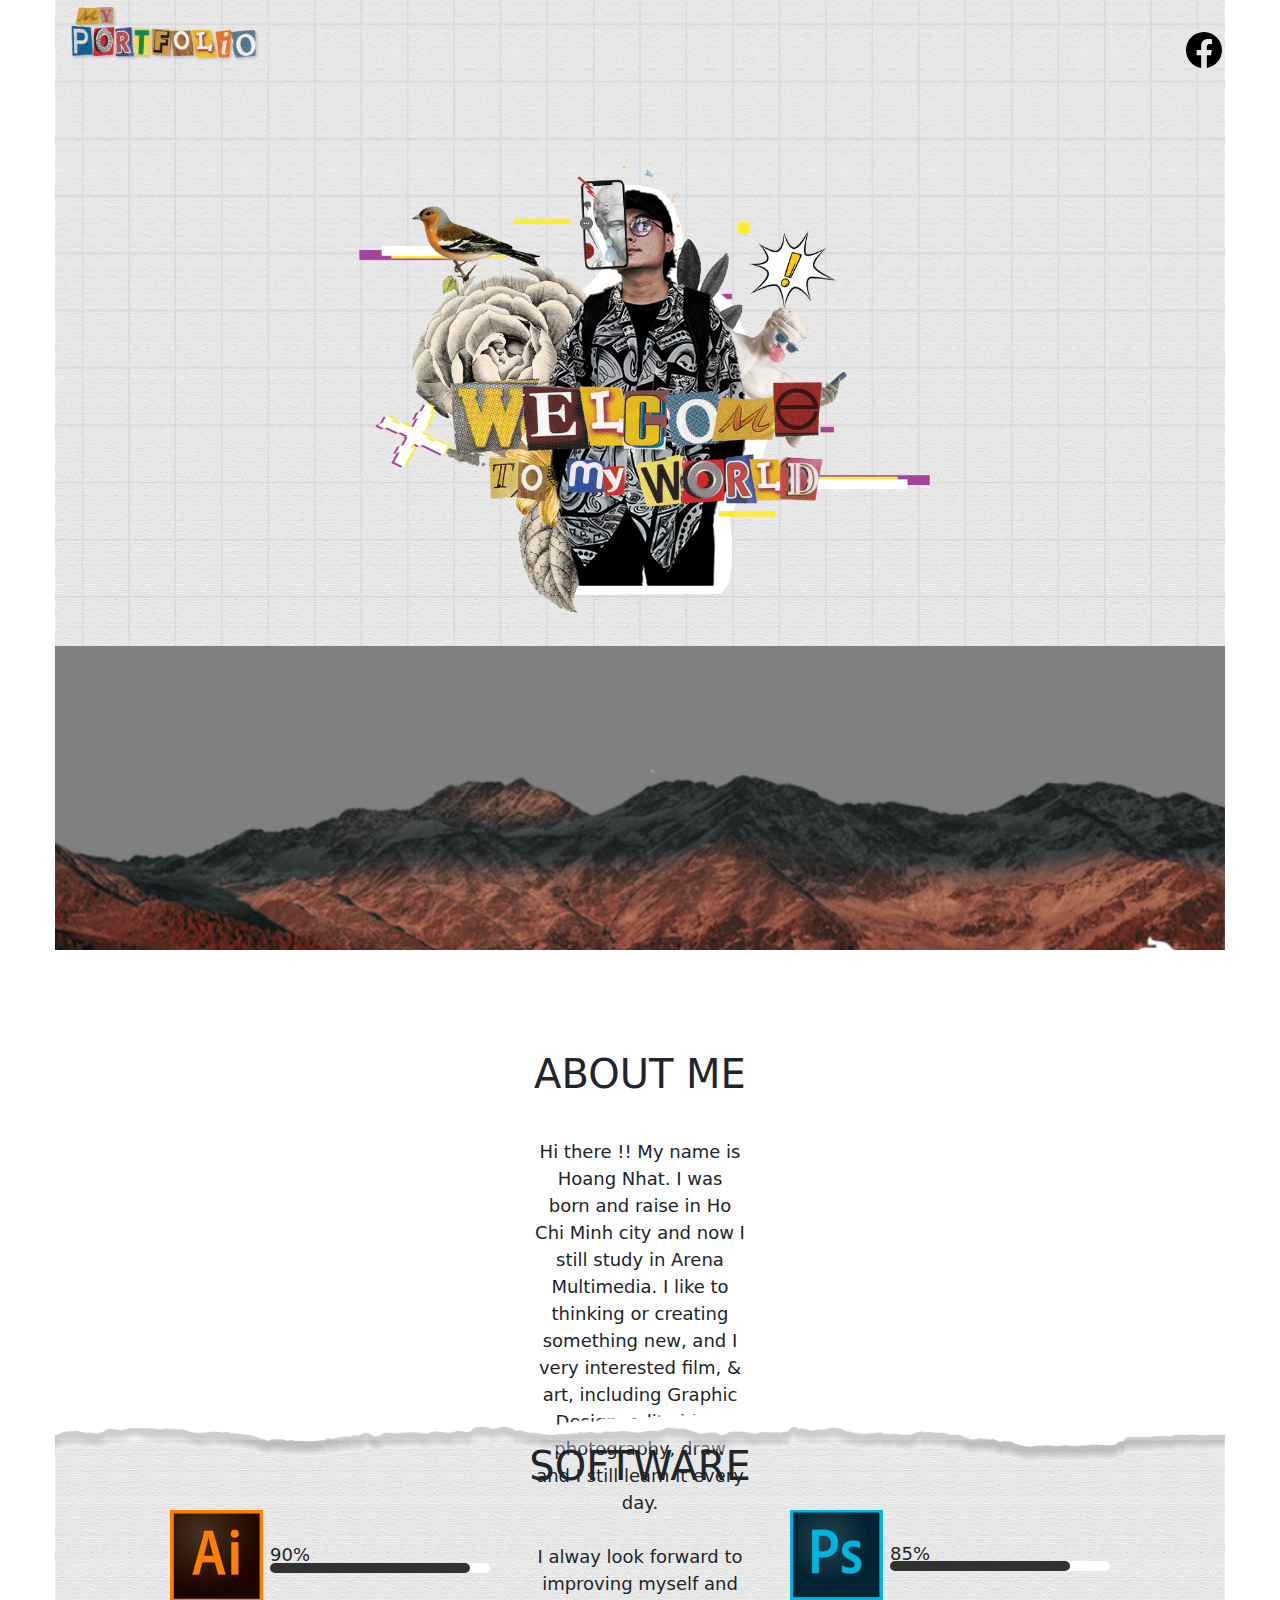
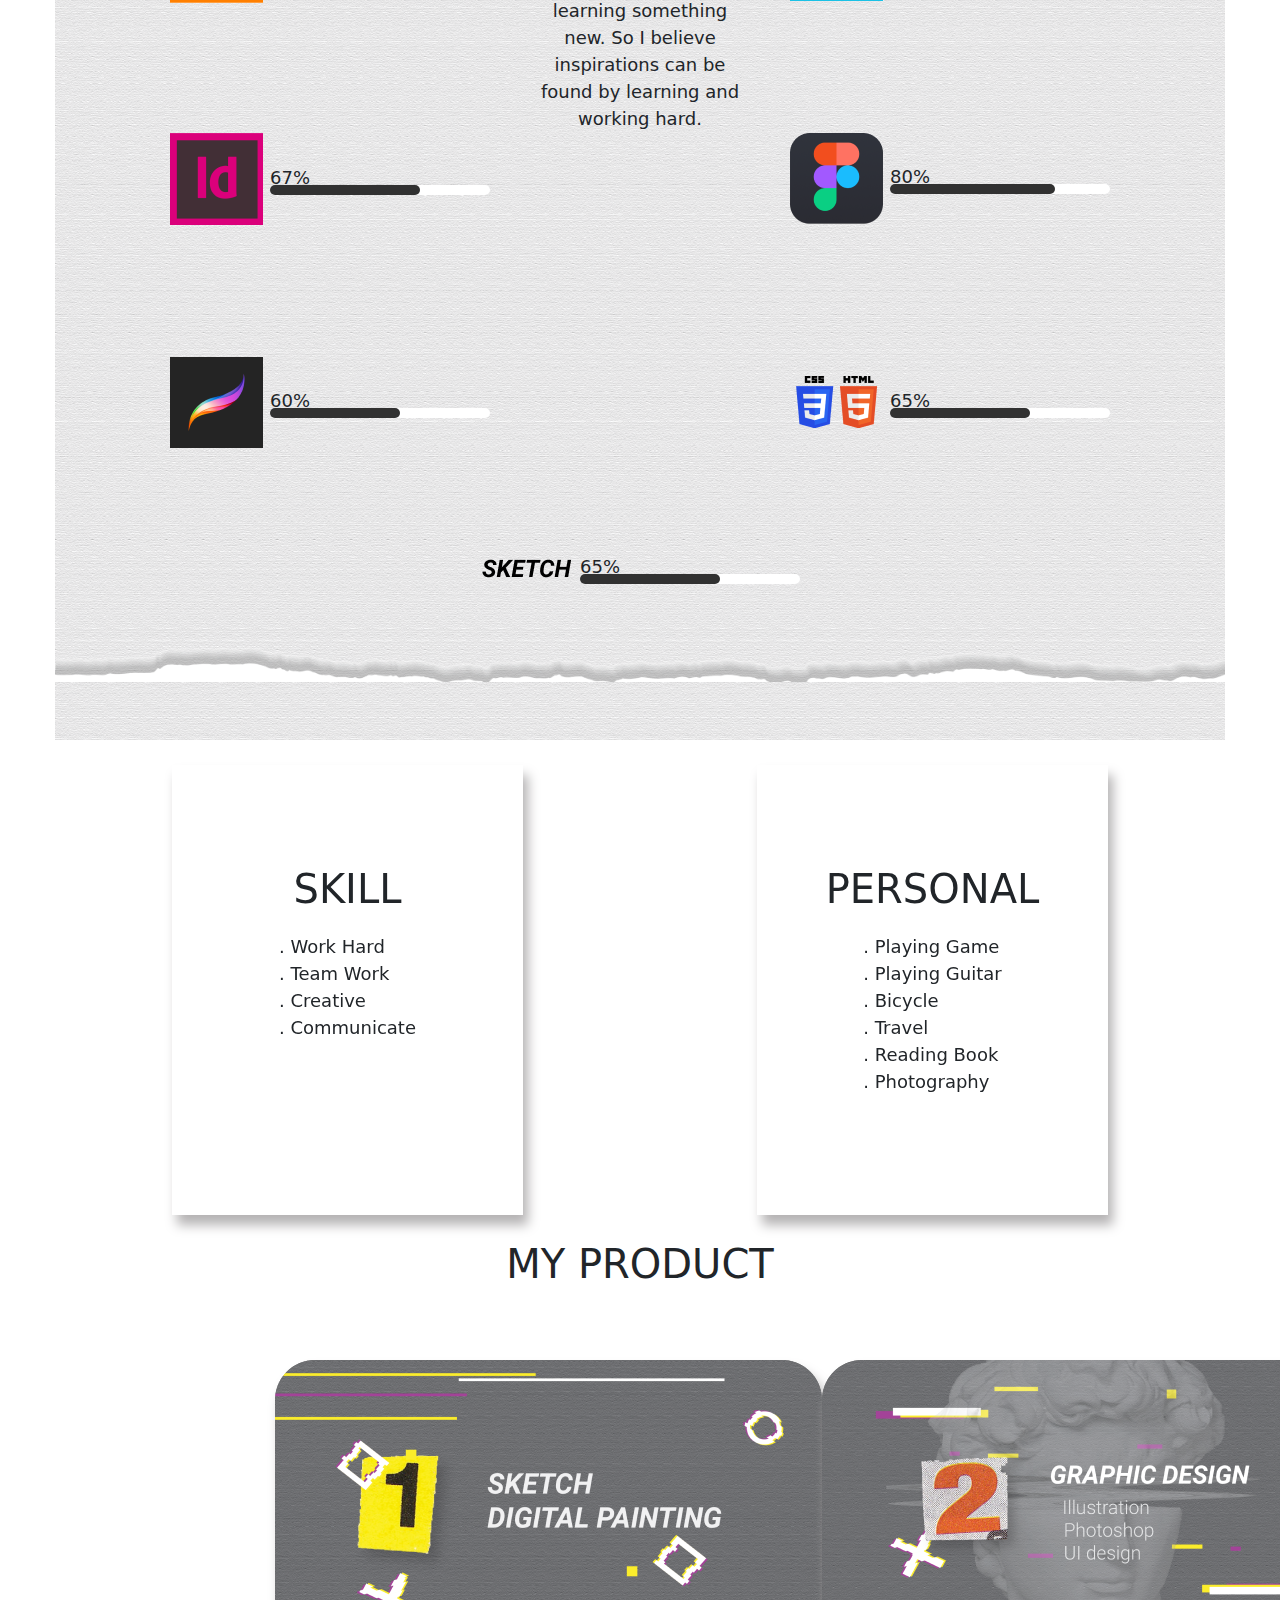
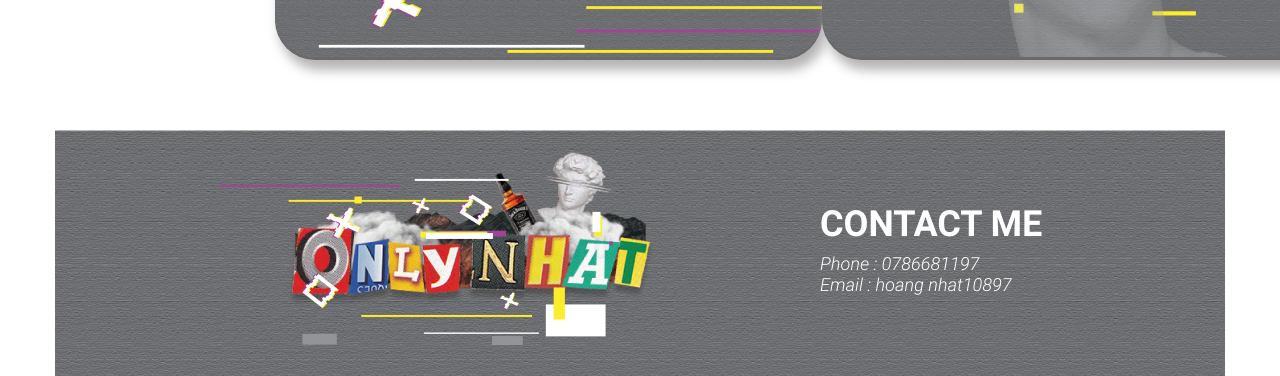
<file: index.html>
<!doctype html>
<html>
<head>
<meta charset="utf-8">
<title>MY PORTFOLIO</title>
	<link rel="stylesheet" href="CSS/Style.css">
	<link rel="stylesheet" href="CSS/bootstrap.css">
	<link rel="stylesheet" href="js/bootstrap.min.js">
</head>

<body>
	<div id="wrapper">
	<nav class="container">
		<div class=" header-main">
		<div class="row">
		<div class="col-10">
			<div class="logo">
			<a href="index.html"><img src="IMG/My Portfolio-01 1.png"></a>
			</div>
			</div>
			<div class="col-2">
			<div class="social-icon">
			<a href="https://www.facebook.com/profile.php?id=100023011540754">
			<svg xmlns="http://www.w3.org/2000/svg" width="36" height="36" fill="currentColor" class="bi bi-facebook" viewBox="0 0 16 16">
  <path d="M16 8.049c0-4.446-3.582-8.05-8-8.05C3.58 0-.002 3.603-.002 8.05c0 4.017 2.926 7.347 6.75 7.951v-5.625h-2.03V8.05H6.75V6.275c0-2.017 1.195-3.131 3.022-3.131.876 0 1.791.157 1.791.157v1.98h-1.009c-.993 0-1.303.621-1.303 1.258v1.51h2.218l-.354 2.326H9.25V16c3.824-.604 6.75-3.934 6.75-7.951z"/>
				</svg></a>
			<a href="https://www.instagram.com/only.nhat/">
				<svg xmlns="http://www.w3.org/2000/svg" width="36" height="36" fill="currentColor" class="bi bi-instagram" viewBox="0 0 16 16">
  <path d="M8 0C5.829 0 5.556.01 4.703.048 3.85.088 3.269.222 2.76.42a3.917 3.917 0 0 0-1.417.923A3.927 3.927 0 0 0 .42 2.76C.222 3.268.087 3.85.048 4.7.01 5.555 0 5.827 0 8.001c0 2.172.01 2.444.048 3.297.04.852.174 1.433.372 1.942.205.526.478.972.923 1.417.444.445.89.719 1.416.923.51.198 1.09.333 1.942.372C5.555 15.99 5.827 16 8 16s2.444-.01 3.298-.048c.851-.04 1.434-.174 1.943-.372a3.916 3.916 0 0 0 1.416-.923c.445-.445.718-.891.923-1.417.197-.509.332-1.09.372-1.942C15.99 10.445 16 10.173 16 8s-.01-2.445-.048-3.299c-.04-.851-.175-1.433-.372-1.941a3.926 3.926 0 0 0-.923-1.417A3.911 3.911 0 0 0 13.24.42c-.51-.198-1.092-.333-1.943-.372C10.443.01 10.172 0 7.998 0h.003zm-.717 1.442h.718c2.136 0 2.389.007 3.232.046.78.035 1.204.166 1.486.275.373.145.64.319.92.599.28.28.453.546.598.92.11.281.24.705.275 1.485.039.843.047 1.096.047 3.231s-.008 2.389-.047 3.232c-.035.78-.166 1.203-.275 1.485a2.47 2.47 0 0 1-.599.919c-.28.28-.546.453-.92.598-.28.11-.704.24-1.485.276-.843.038-1.096.047-3.232.047s-2.39-.009-3.233-.047c-.78-.036-1.203-.166-1.485-.276a2.478 2.478 0 0 1-.92-.598 2.48 2.48 0 0 1-.6-.92c-.109-.281-.24-.705-.275-1.485-.038-.843-.046-1.096-.046-3.233 0-2.136.008-2.388.046-3.231.036-.78.166-1.204.276-1.486.145-.373.319-.64.599-.92.28-.28.546-.453.92-.598.282-.11.705-.24 1.485-.276.738-.034 1.024-.044 2.515-.045v.002zm4.988 1.328a.96.96 0 1 0 0 1.92.96.96 0 0 0 0-1.92zm-4.27 1.122a4.109 4.109 0 1 0 0 8.217 4.109 4.109 0 0 0 0-8.217zm0 1.441a2.667 2.667 0 1 1 0 5.334 2.667 2.667 0 0 1 0-5.334z"/>
</svg></a>
				</div>
			</div>
		
		</div>
		</div>
		<div class="hidden">
			<div class="nui-1"><img src= "IMG/HTML/Núi 1.png"></div>
			<div class="nhat"><img src="IMG/HTML/Nhật 1.png"></div>
			<div class="sky"><img src="IMG/HTML/Sky 1.png"></div>
			<div class="bg-1"><img src="IMG/HTML/Group 22.png"></div>
		    <div class="typo"><img src= "IMG/HTML/Welcome 1.png"></div>
		</div>
		<div class="hidden-2">
		<div class="head-line">
			<h1>ABOUT ME</h1>
			</div>
		<div class="paragraph"><p>Hi there !! My name is Hoang Nhat. I was born and raise in Ho Chi Minh city and now I still study in Arena Multimedia. I like to thinking or creating something new, and I very interested film, & art, including Graphic Design, edit video, photography, draw and I still learn it every day. <br> <br>

I alway look forward to improving myself and learning something new. So I believe inspirations can be found by learning and working hard. </p></div>
<!--		<div class="bar"><img src="IMG/HTML/Vector 5.png"></div>-->
		</div>
		<div class="hidden-3">
		<div class="paper"><img src="IMG/HTML/Paper.png"></div>
		<div class="paper-2"><img src="IMG/HTML/Paper-2png.png"></div>
		<div class="head-line2">
			<h1>SOFTWARE</h1>
			</div>
		<div class="my-skill">
<!--			<div class="skill-wrapper">-->
			<div class="main-skill">
				<img src="IMG/HTML/Adobe AI.png">
				<span class="skill-tittle">90%</span>
				<div class="bar-skill">
				<div class="percent-ai"></div>
				</div>
			</div>
			<div class="main-skill">
			<img src="IMG/HTML/Indesign.png">
				<span class="skill-tittle">67%</span>
				<div class="bar-skill">
				<div class="percent-id"></div>
				</div>
			</div>
			<div class="main-skill">
			<img src="IMG/HTML/Procreate.png">
				<span class="skill-tittle">60%</span>
				<div class="bar-skill">
				<div class="percent-procreate"></div>
				</div>
			</div>
			<div class="main-skill">
			<img src="IMG/HTML/Photoshop.png">
				<span class="skill-tittle">85%</span>
				<div class="bar-skill">
				<div class="percent-pts"></div>
				</div>
			</div>
			<div class="main-skill">
			<img src="IMG/HTML/Figma.png">
				<span class="skill-tittle">80%</span>
				<div class="bar-skill">
				<div class="percent-figma"></div>
				</div>
			</div>
			<div class="main-skill">
			<img src="IMG/HTML/HTML.png">
				<span class="skill-tittle">65%</span>
				<div class="bar-skill">
				<div class="percent-html"></div>
				</div>
			</div>
		
<!--			</div>-->
			</div>
		<div class="my-skill2">
			<div class="main-skill2">
			<img src="IMG/HTML/Sketch.png">
				<span class="skill-tittle">65%</span>
				<div class="bar-skill">
				<div class="percent-sketch"></div>
				</div>
			</div>
			</div>
		</div>
		<div class="hidden-4">
		<div class="box">
			<div class="head-line3"><h1>SKILL</h1></div>
			<div class="content">
			<p>. Work Hard
<br>
. Team Work
<br>
. Creative
<br>
. Communicate
</p>
			</div>
			</div>
		<div class="box">
			<div class="head-line3"><h1>PERSONAL</h1></div>
			<div class="content">
			<p>. Playing Game
				<br>
. Playing Guitar
<br>
. Bicycle
<br>
. Travel
<br>
. Reading Book
<br>
. Photography

</p>
			</div>
			</div>
		</div>
		<div class="hidden-5">
			<div class="head-line4"><h1>MY PRODUCT</h1></div>
		</div>
		<div class="hidden-6">
		<a href="1.Sketch.html" class="box-2"><img src="IMG/HTML/Frame 4.png"></a>
		<a href="2.Graphic.html" class="box-2"><img src="IMG/HTML/Frame 6.png"></a>
		</div>
		<div class="footer">
			<div class="only-nhat"><img src="IMG/HTML/Group 37.png">
				</div>
			</div>
			
		</div>
	</nav>		
		</div>
	
</body>
</html>
</file>
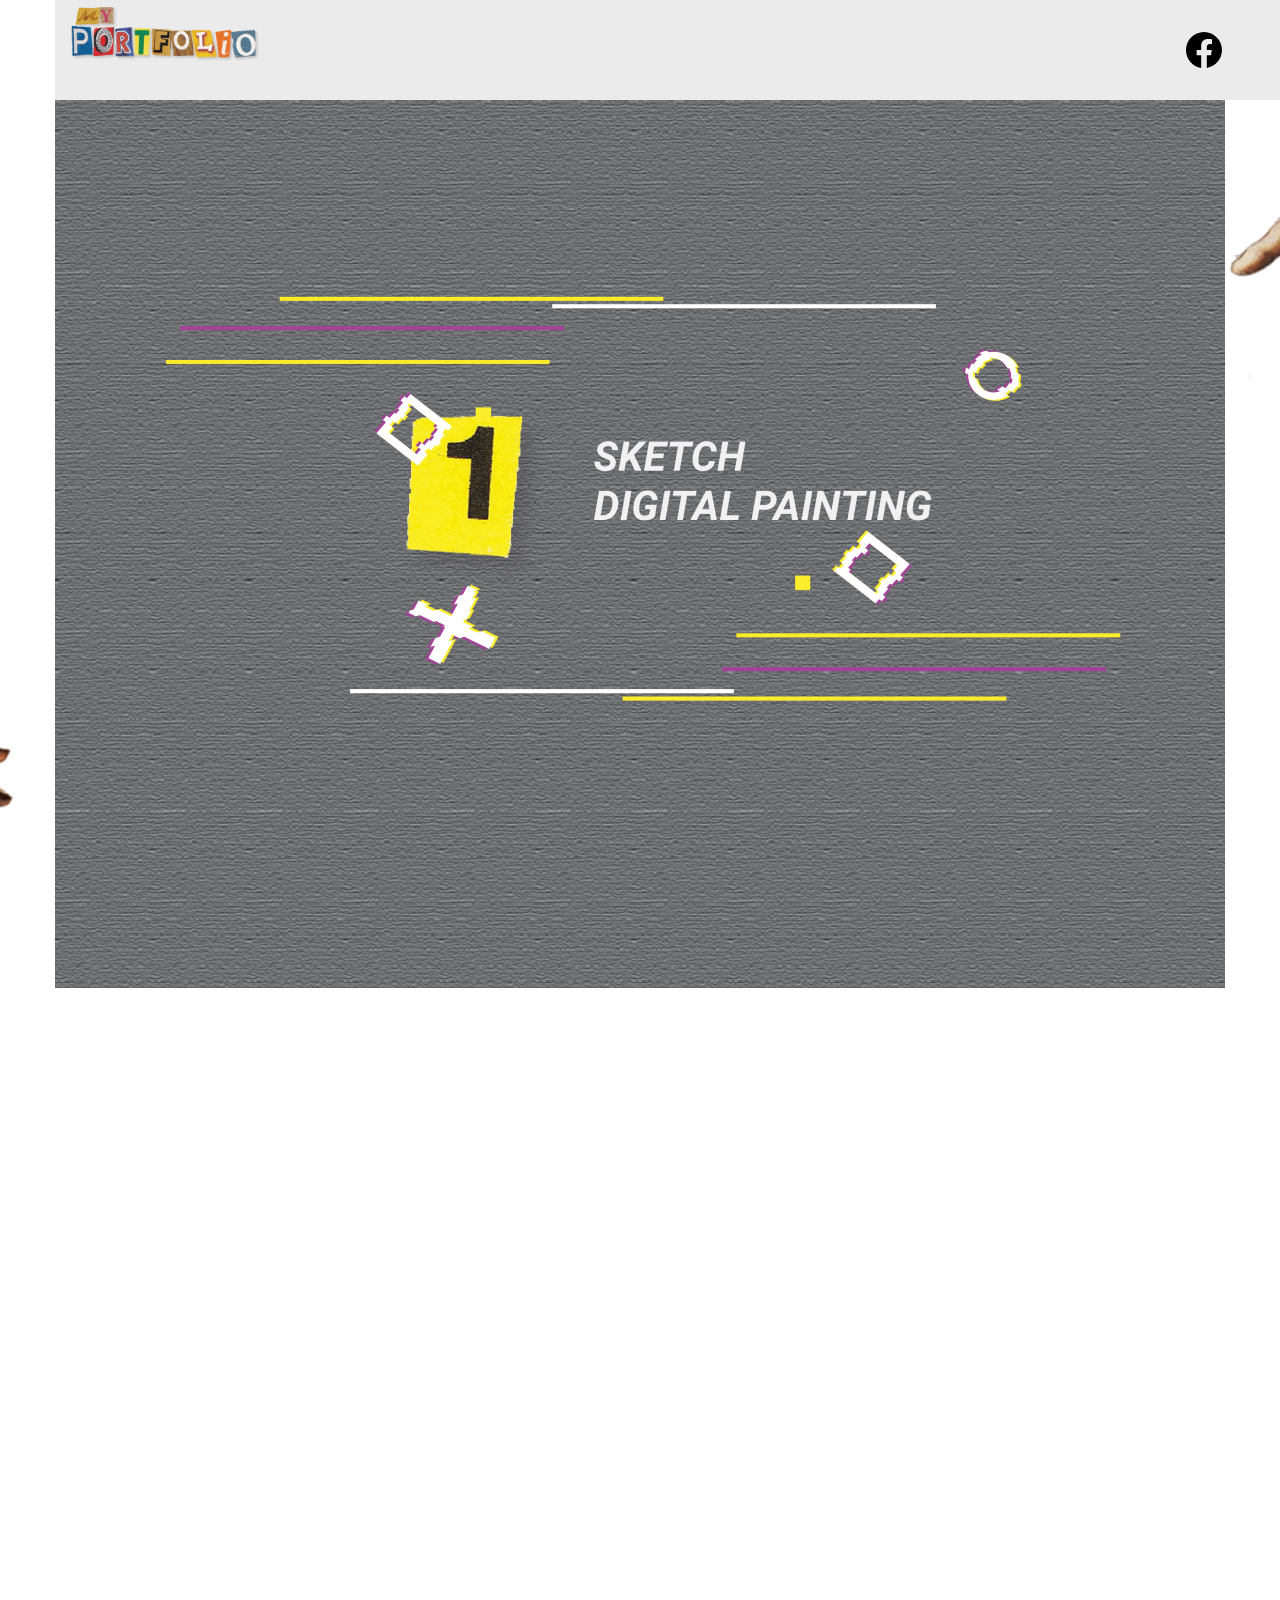
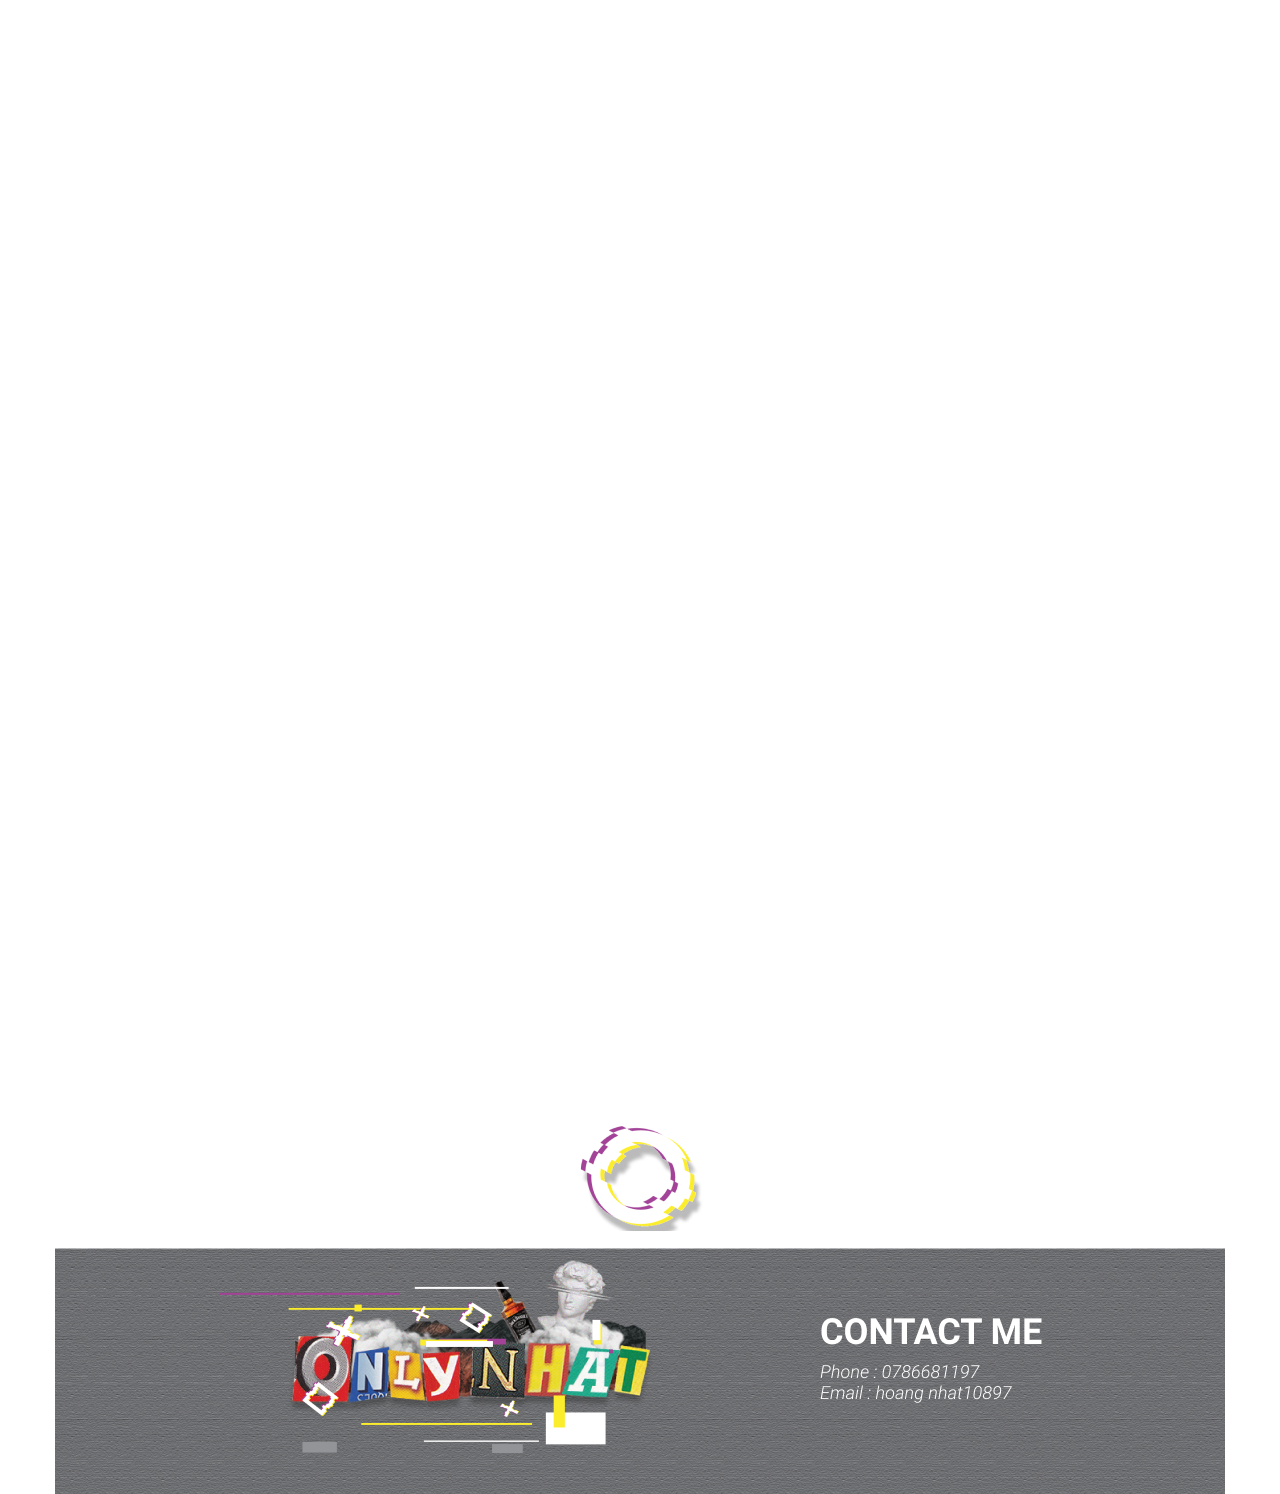
<file: 1.Sketch.html>
<!doctype html>
<html>
<head>
<meta charset="utf-8">
<title>Untitled Document</title>
	<link rel="stylesheet" href="CSS/Style-2.css">
	<link rel="stylesheet" href="CSS/bootstrap.css">
	<link rel="stylesheet" href="js/bootstrap.min.js">
	<link href="https://unpkg.com/aos@2.3.1/dist/aos.css" rel="stylesheet">
</head>

<body>
	<div id="wrapper">
	<div class="container">
		<div class=" header-main">
		<div class="row">
		<div class="col-10">
			<div class="logo">
			<a href="index.html"><img src="IMG/My Portfolio-01 1.png"></a>
			</div>
			</div>
			<div class="col-2">
			<div class="social-icon">
			<a href="https://www.facebook.com/profile.php?id=100023011540754">
			<svg xmlns="http://www.w3.org/2000/svg" width="36" height="36" fill="currentColor" class="bi bi-facebook" viewBox="0 0 16 16">
  <path d="M16 8.049c0-4.446-3.582-8.05-8-8.05C3.58 0-.002 3.603-.002 8.05c0 4.017 2.926 7.347 6.75 7.951v-5.625h-2.03V8.05H6.75V6.275c0-2.017 1.195-3.131 3.022-3.131.876 0 1.791.157 1.791.157v1.98h-1.009c-.993 0-1.303.621-1.303 1.258v1.51h2.218l-.354 2.326H9.25V16c3.824-.604 6.75-3.934 6.75-7.951z"/>
				</svg></a>
			<a href="https://www.instagram.com/only.nhat/">
				<svg xmlns="http://www.w3.org/2000/svg" width="36" height="36" fill="currentColor" class="bi bi-instagram" viewBox="0 0 16 16">
  <path d="M8 0C5.829 0 5.556.01 4.703.048 3.85.088 3.269.222 2.76.42a3.917 3.917 0 0 0-1.417.923A3.927 3.927 0 0 0 .42 2.76C.222 3.268.087 3.85.048 4.7.01 5.555 0 5.827 0 8.001c0 2.172.01 2.444.048 3.297.04.852.174 1.433.372 1.942.205.526.478.972.923 1.417.444.445.89.719 1.416.923.51.198 1.09.333 1.942.372C5.555 15.99 5.827 16 8 16s2.444-.01 3.298-.048c.851-.04 1.434-.174 1.943-.372a3.916 3.916 0 0 0 1.416-.923c.445-.445.718-.891.923-1.417.197-.509.332-1.09.372-1.942C15.99 10.445 16 10.173 16 8s-.01-2.445-.048-3.299c-.04-.851-.175-1.433-.372-1.941a3.926 3.926 0 0 0-.923-1.417A3.911 3.911 0 0 0 13.24.42c-.51-.198-1.092-.333-1.943-.372C10.443.01 10.172 0 7.998 0h.003zm-.717 1.442h.718c2.136 0 2.389.007 3.232.046.78.035 1.204.166 1.486.275.373.145.64.319.92.599.28.28.453.546.598.92.11.281.24.705.275 1.485.039.843.047 1.096.047 3.231s-.008 2.389-.047 3.232c-.035.78-.166 1.203-.275 1.485a2.47 2.47 0 0 1-.599.919c-.28.28-.546.453-.92.598-.28.11-.704.24-1.485.276-.843.038-1.096.047-3.232.047s-2.39-.009-3.233-.047c-.78-.036-1.203-.166-1.485-.276a2.478 2.478 0 0 1-.92-.598 2.48 2.48 0 0 1-.6-.92c-.109-.281-.24-.705-.275-1.485-.038-.843-.046-1.096-.046-3.233 0-2.136.008-2.388.046-3.231.036-.78.166-1.204.276-1.486.145-.373.319-.64.599-.92.28-.28.546-.453.92-.598.282-.11.705-.24 1.485-.276.738-.034 1.024-.044 2.515-.045v.002zm4.988 1.328a.96.96 0 1 0 0 1.92.96.96 0 0 0 0-1.92zm-4.27 1.122a4.109 4.109 0 1 0 0 8.217 4.109 4.109 0 0 0 0-8.217zm0 1.441a2.667 2.667 0 1 1 0 5.334 2.667 2.667 0 0 1 0-5.334z"/>
</svg></a>
				</div>
			</div>
		
		</div>
		</div>
		<div class="hidden">
		<div class="Sketch"><img src="IMG/HTML/1 2.png"></div>
		<div class="tay-duoi"><img src="IMG/HTML/Tay dưới.png"></div>
		<div class="tay-tren"><img src="IMG/HTML/Tay trên.png"></div>
		</div>
		<div class="hidden-2">
		<div class="head-line" data-aos="fade-right"><h1>SKETCH</h1></div>
		<div class="hinh" data-aos="fade-right"><img src="IMG/HTML/Vẽ.png"></div>
		</div>
		<div class="hidden-3">
		<div class="head-line-3" data-aos="fade-right"><h1>DIGITAL PAINT</h1></div>
		<div class="hinh-2" data-aos="fade-right"><img src="IMG/HTML/Digital Painting-01 1.png"></div>
		</div>
		<div class="hidden-4">
		<a href="2.Graphic.html"><div class="truoc"><img src="IMG/HTML/UI/Game bg-01 1.png"></div></a>
		</div>
		<div class="footer">
			<div class="only-nhat"><img src="IMG/HTML/Group 37.png">
				</div>
			</div>
		
		</div>
	</div>
	<script src="https://unpkg.com/aos@2.3.1/dist/aos.js"></script>
	<script>
  AOS.init();
</script>
</body>
</html>
</file>
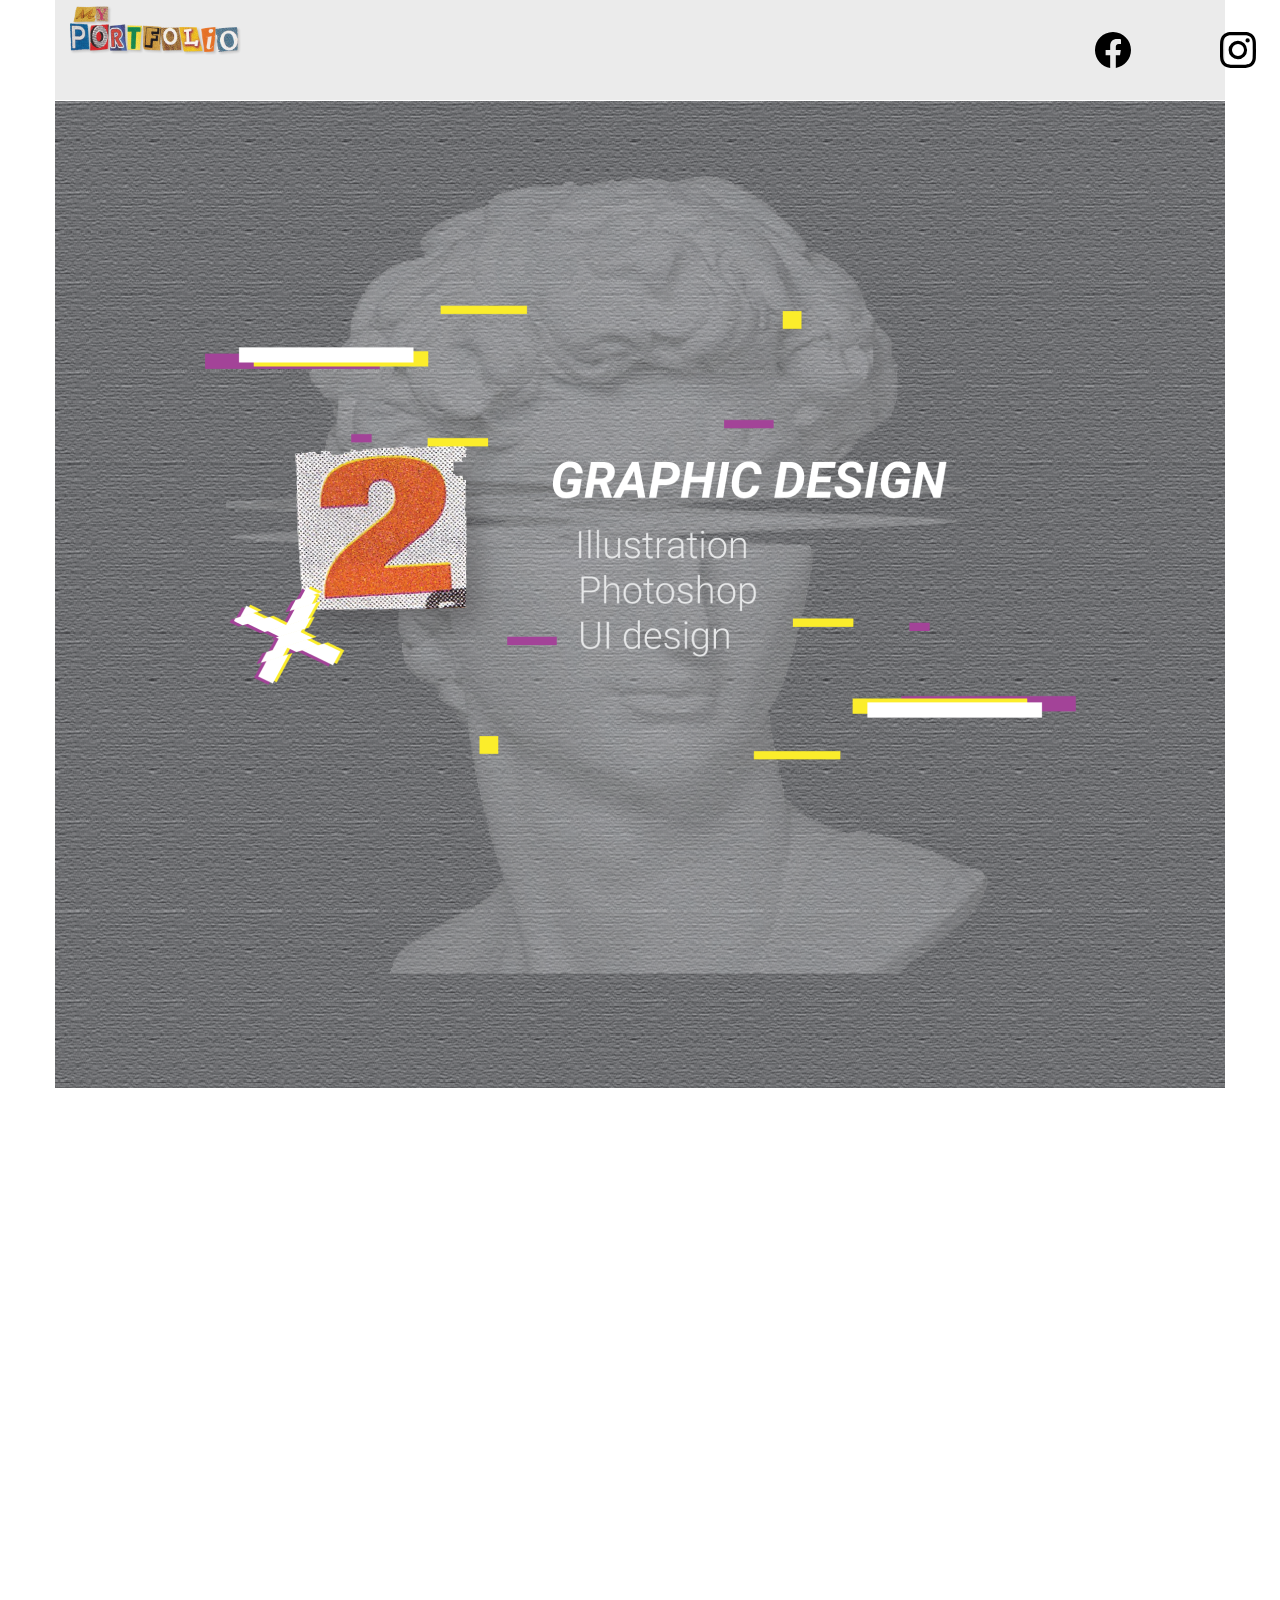
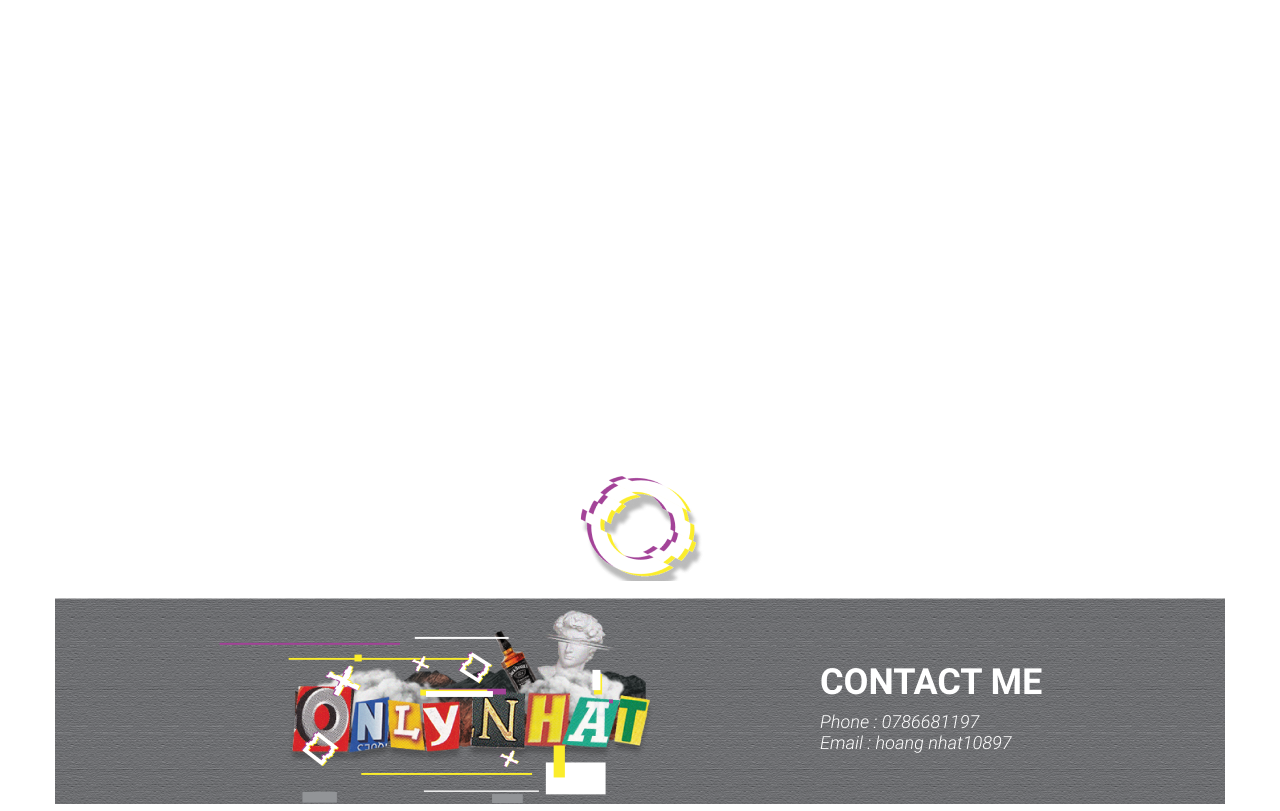
<file: 2.Graphic.html>
<!doctype html>
<html>
<head>
<meta charset="utf-8">
<title>Untitled Document</title>
	<link rel="stylesheet" href="CSS/Style-3.css">
	<link rel="stylesheet" href="CSS/bootstrap.css">
	<link rel="stylesheet" href="js/bootstrap.min.js">
	<link href="https://unpkg.com/aos@2.3.1/dist/aos.css" rel="stylesheet">
</head>

<body>
	<div id="wrapper">
	<div class="container">
		<div class=" header-main">
		<div class="row">
		<div class="col-10">
			<div class="logo">
			<a href="index.html"><img src="IMG/My Portfolio-01 1.png"></a>
			</div>
			</div>
			<div class="col-2">
			<div class="social-icon">
			<a href="https://www.facebook.com/profile.php?id=100023011540754">
			<svg xmlns="http://www.w3.org/2000/svg" width="36" height="36" fill="currentColor" class="bi bi-facebook" viewBox="0 0 16 16">
  <path d="M16 8.049c0-4.446-3.582-8.05-8-8.05C3.58 0-.002 3.603-.002 8.05c0 4.017 2.926 7.347 6.75 7.951v-5.625h-2.03V8.05H6.75V6.275c0-2.017 1.195-3.131 3.022-3.131.876 0 1.791.157 1.791.157v1.98h-1.009c-.993 0-1.303.621-1.303 1.258v1.51h2.218l-.354 2.326H9.25V16c3.824-.604 6.75-3.934 6.75-7.951z"/>
				</svg></a>
			<a href="https://www.instagram.com/only.nhat/">
				<svg xmlns="http://www.w3.org/2000/svg" width="36" height="36" fill="currentColor" class="bi bi-instagram" viewBox="0 0 16 16">
  <path d="M8 0C5.829 0 5.556.01 4.703.048 3.85.088 3.269.222 2.76.42a3.917 3.917 0 0 0-1.417.923A3.927 3.927 0 0 0 .42 2.76C.222 3.268.087 3.85.048 4.7.01 5.555 0 5.827 0 8.001c0 2.172.01 2.444.048 3.297.04.852.174 1.433.372 1.942.205.526.478.972.923 1.417.444.445.89.719 1.416.923.51.198 1.09.333 1.942.372C5.555 15.99 5.827 16 8 16s2.444-.01 3.298-.048c.851-.04 1.434-.174 1.943-.372a3.916 3.916 0 0 0 1.416-.923c.445-.445.718-.891.923-1.417.197-.509.332-1.09.372-1.942C15.99 10.445 16 10.173 16 8s-.01-2.445-.048-3.299c-.04-.851-.175-1.433-.372-1.941a3.926 3.926 0 0 0-.923-1.417A3.911 3.911 0 0 0 13.24.42c-.51-.198-1.092-.333-1.943-.372C10.443.01 10.172 0 7.998 0h.003zm-.717 1.442h.718c2.136 0 2.389.007 3.232.046.78.035 1.204.166 1.486.275.373.145.64.319.92.599.28.28.453.546.598.92.11.281.24.705.275 1.485.039.843.047 1.096.047 3.231s-.008 2.389-.047 3.232c-.035.78-.166 1.203-.275 1.485a2.47 2.47 0 0 1-.599.919c-.28.28-.546.453-.92.598-.28.11-.704.24-1.485.276-.843.038-1.096.047-3.232.047s-2.39-.009-3.233-.047c-.78-.036-1.203-.166-1.485-.276a2.478 2.478 0 0 1-.92-.598 2.48 2.48 0 0 1-.6-.92c-.109-.281-.24-.705-.275-1.485-.038-.843-.046-1.096-.046-3.233 0-2.136.008-2.388.046-3.231.036-.78.166-1.204.276-1.486.145-.373.319-.64.599-.92.28-.28.546-.453.92-.598.282-.11.705-.24 1.485-.276.738-.034 1.024-.044 2.515-.045v.002zm4.988 1.328a.96.96 0 1 0 0 1.92.96.96 0 0 0 0-1.92zm-4.27 1.122a4.109 4.109 0 1 0 0 8.217 4.109 4.109 0 0 0 0-8.217zm0 1.441a2.667 2.667 0 1 1 0 5.334 2.667 2.667 0 0 1 0-5.334z"/>
</svg></a>
				</div>
			</div>
		
		</div>
		</div>
		<div class="hidden">
		<div class="graphic"><img src="IMG/HTML/Untitled-1 1.png"></div>
		</div>
		<div class="hidden-2">
			<div class="headline" data-aos="fade-up"
     data-aos-anchor-placement="top-center"><h1>ILLUSTRATION</h1></div>
		<div class="i-1" data-aos="fade-up"><img src="IMG/2.Graphic/GD 1-01 1.png"></div>
			</div>
		<div class="hidden-3">
		<div class="i-2" data-aos="fade-up"><img src="IMG/2.Graphic/GD 2-01 1.png"></div>
			</div>
		<div class="hidden-4">
		<div class="i-3" data-aos="fade-up"><img src="IMG/2.Graphic/GD 3-01 1.png"></div>
			</div>
		<div class="hidden-5">
		<div class="i-4" data-aos="fade-right"><img src="IMG/2.Graphic/GD 4-01 1.png"></div>
			<div class="vector"><img src="IMG/2.Graphic/Vector 3 (Stroke).png"></div>
			</div>
		<div class="hidden-6">
			<div class="headline-2" data-aos="fade-up"><h1>PHOTOSHOP</h1></div>
		<div class="P-1" data-aos="fade-down"><img src="IMG/2.Graphic/GD 5-01 1.png"></div>
			</div>
		<div class="hidden-7">
<!--			<div class="headline-2"><h1>PHOTOSHOP</h1></div>-->
		<div class="P-2" data-aos="fade-right"><img src="IMG/2.Graphic/GD 6-01 1.png"></div>
			</div>
		<div class="hidden-8">
<!--			<div class="headline-2"><h1>PHOTOSHOP</h1></div>-->
		<div class="P-3" data-aos="flip-up"><img src="IMG/2.Graphic/PORFOLIO-13 1.png"></div>
			</div>
		<div class="hidden-9">
		  <div class="headline-3" data-aos="flip-up"><h1>UI DESIGN</h1></div>
		  <div class="bg" data-aos="flip-up"></div>
			<div class="mixology" data-aos="flip-up"><img src="IMG/HTML/UI/Mixology-01.png"></div>
		  <div class="paper" data-aos="flip-up"><img src="IMG/HTML/Paper.png"></div>
		<div class="paper-2" data-aos="flip-up"><img src="IMG/Paper 2.png"></div>
<!--			<div class="headline-2"><h1>PHOTOSHOP</h1></div>-->
<!--		<div class="ui-1"><img src="IMG/2.Graphic/PORFOLIO-14 1.png"></div>-->
	  </div>
		<div class="hidden-10">
		 <div class="ui-1" data-aos="fade-up"
     data-aos-anchor-placement="top-center"><img src="IMG/HTML/UI/Untitled-1-01.png"></div>
		</div>
		<div class="hidden-11">
		 <div class="ui-2" data-aos="fade-up"
     data-aos-anchor-placement="top-center"><img src="IMG/HTML/UI/2-01.png"></div>
		</div>
		<div class="hidden-12">
		 <div class="ui-3" data-aos="fade-up"
     data-aos-anchor-placement="top-center"><img src="IMG/HTML/UI/3-01.png"></div>
		</div>
		<div class="hidden-13">
		 <div class="ui-4" data-aos="fade-up"
     data-aos-anchor-placement="top-center"><img src="IMG/HTML/UI/PORFOLIO-18 1.png"></div>
		</div>
		<div class="hidden-14">
		 <div class="ui-5" data-aos="fade-up"
     data-aos-anchor-placement="top-center"><img src="IMG/HTML/UI/PORFOLIO-20 1.png"></div>
		</div>
		<div class="hidden-15">
		 <div class="ui-6" data-aos="fade-up"
     data-aos-anchor-placement="top-center"><img src="IMG/HTML/UI/PORFOLIO-19 1.png"></div>
		</div>
		<div class="hidden-16">
		<a href="1.Sketch.html"><div class="truoc"><img src="IMG/HTML/UI/Game bg-01 1.png"></div></a>
		</div>
		<div class="footer">
			<div class="only-nhat"><img src="IMG/HTML/Group 37.png">
				</div>
			</div>
		
		</div>
	</div>
	<script src="https://unpkg.com/aos@2.3.1/dist/aos.js"></script>
	<script>
  AOS.init();
</script>
</body>
</html>
</file>
<file: CSS/Style.css>
@charset "utf-8";
/* CSS Document */
{
	margin: 0;
	padding: 0;
}
#wrapper{
	width: 100%;
	height: 100%;
/*	background: url(../IMG/HTML/Dark.png);*/
}.container{
	width: 1440px;
/*
	height: 3219px;
	background: #E1393C;
*/
}
.header-main{
	width: 100%;
	height: 100px;
/*	background: #E41D21;*/
	position: absolute;
	z-index: 10;
	background: rbga(0,0,0,0.44);color: rbg(255,255,255,1.00);
}
.logo{
	width: 20%;
	height: 100px;
/*	background: #F46265;*/
}
.logo a img{
	width: 100%;
}
.social-icon{
	width: 250px;
	height: 100px;
/*	background: #6375CB;*/
	display: flex;
	justify-content: space-around;
	align-items: center;
	}
.hidden{
	width: 100%;
	height: 900px;
	background: grey;
}
.nui-1{
	margin: 0 auto;
	position: relative;
	top: 85%;
	z-index: 3;
}
.nui-1 img{
	width: 100%;
	height: 185px;
}
.nhat{
	display: flex;
	justify-content: center;
	position: relative;
	top: -20px;
	z-index: 2;
	animation: nhat 2s infinite linear alternate;
}
.nhat img{
	width: 50%;
}
.sky{
	margin: 0 auto;
	position: relative;
	top: -1040px;
	z-index: 1;
}
.sky img{
	width: 100%;
	height: 256px;
}
.bg-1{
	display: flex;
	justify-content: center;
	position: relative;
	top: -130%
}
.bg-1 img{
	width: 100%;
	height: 900px;
}
.typo{
	display: flex;
	justify-content: center;
	position: relative;
	top: -160%;
	z-index: 3;
	animation: typo 2s infinite linear alternate;
}
.typo img{
	width: 33%;
}
@keyframes nhat{
	from{
		transform: translate(40px)
	}
	to{
		transform: translate(40px,-50px)
	}
}
@keyframes typo{
	from{
		transform: translate(50px)
	}
	to{
		transform: translate(-50px)
	}
}
.hidden-2{
	width: 100%;
	height: 540px;
	background: white;
}
.head-line{
	display: flex;
	justify-content: center;
	padding-top: 150px
}
.paragraph{
	display: flex;
	justify-content: center;
	padding: 0px 280px;
	padding-top: 30px;
}
.paragraph p{
	font-size: 18px;
	padding: 10px 200px;
	text-align: center;
}
.bar{
	display: flex;
	justify-content: center;
	padding-top: 60px
}
.hidden-3{
	width: 100%;
    height: 900px;
	background-image: url(../IMG/HTML/Background.png);
	}
.head-line2{
	display: flex;
	justify-content: center;
	position: relative;
	top: -100px
}
.paper{
	position: relative;
	top: -36px
}
.paper img{
	width: 100%;
}
.paper-2{
	position: relative;
	top: 740px
}
.paper-2 img{
	width: 100%;
}
.my-skill{
	margin: 0 auto;
	width: 1000px;
	height: 600px;
/*	background: #806162;*/
	display: flex;
	flex-direction: column;
/*	padding: 0px ;*/
	flex-wrap: wrap;
	align-content:space-between;
	justify-content: space-between;
	position: relative;
	top: -110px;
	}
.main-skill{
	width: 320px;
	height: 93px;
/*	background: #B1A9AA;*/
	margin: 30px;
}
.bar-skill{
	width: 220px;
	height: 10px;
	background: white;
	float: right;
	border-radius: 30px;
	position: relative;
	top: -40px;
}
.percent-ai{
	width: 200px;
	height: 10px;
	background:  #313131;
	border-radius: 30px;
}
.percent-id{
	width: 150px;
	height: 10px;
	background:  #313131;
	border-radius: 30px;
}
.percent-procreate{
	width: 130px;
	height: 10px;
	background:  #313131;
	border-radius: 30px;
}
.percent-pts{
	width: 180px;
	height: 10px;
	background:  #313131;
	border-radius: 30px;
}
.percent-figma{
	width: 165px;
	height: 10px;
	background:  #313131;
	border-radius: 30px;
}
.percent-html{
	width: 140px;
	height: 10px;
	background:  #313131;
	border-radius: 30px;
}
.percent-sketch{
	width: 140px;
	height: 10px;
	background:  #313131;
	border-radius: 30px;
}
.skill-tittle{
	font-size: 18px;
	position: relative;
	left: 2px
}
.my-skill2{
	margin: 0 auto;
	width: 1000px;
	height: 100px;
/*	background: #B48687;*/
	position: relative;
	top: -70px;
	display: flex;
	justify-content: center;
	align-items: center;
}
.main-skill2{
	width: 320px;
	height: 93px;
/*	background: #B1A9AA;*/
}
.hidden-4{
	height: 500px;
	width: 100%;
	background: white;
	display: flex;
	align-items: center;
	justify-content: center;
	justify-content: space-around
}
.box{
	width: 30%;
	height: 450px;
	background: white;
	filter: drop-shadow(5px 10px 6px #B4B2B3)
	
	
}
.head-line3{
	display: flex;
	justify-content: center;
	position: relative;
	top: 100px
}
.content{
	display: flex;
	justify-content: center;
	align-items: center;
	position: relative;
	top: 120px;
	font-size: 18px;
}
.hidden-5{
	width: 100%;
	height: 50px;
/*	background: #BDBDBD;*/
	display: flex;
	justify-content: center;
/*	padding: 300px;*/
	}
.hidden-6{
	width: 100%;
	height: 400px;
/*	background: #CB2F32;*/
	display: flex;
	justify-content: space-around;
	align-items: center;
	padding: 220px;
	
}
a:hover{
	background: #A6A6A6;
}
.box-2{
	width: 550px;
	height: 300px;
	background:   #6A6A6A;
    border-radius: 40px;
	animation: box-2 2s infinite linear alternate;
	filter: drop-shadow(5px 10px 6px #B4B2B3);
}
@keyframes box-2{
	from{
		transform: translate(30px)
	}
	to{
		transform: translate(30px,-50px)
	}
}
.footer{
	width: 100%;
	height: 246px;
	background: url( ../IMG/HTML/Dark.png);
}
.only-nhat{
	display: flex;
	align-items: center;
	justify-content: center;
	position: relative;
	top: 20px;
}
</file>
<file: CSS/Style-2.css>
{
	margin: 0;
	padding: 0;
}
#wrapper{
	width: 100%;
	height: 100%;
/*	background: url(../IMG/HTML/Dark.png);*/
}.container{
	width: 1440px;
/*
	height: 3219px;
	background: #E1393C;
*/
}
.header-main{
	width: 100%;
	height: 100px;
/*	background: #E41D21;*/
	position: absolute;
	z-index: 10;
	background: #EBEBEB;
}
.logo{
	width: 20%;
	height: 100px;
/*	background: #F46265;*/
}
.logo a img{
	width: 100%;
}
.social-icon{
	width: 250px;
	height: 100px;
/*	background: #6375CB;*/
	display: flex;
	justify-content: space-around;
	align-items: center;
	}
.hidden{
	width: 100%;
	height: 988px;
	background: url(../IMG/Bg2-01.png);
}
.Sketch{
	display: flex;
	justify-content: center;
	position: relative;
	top: 265px;
	left: 40px;
	animation: Sketch 2s infinite linear alternate;
	}
@keyframes Sketch{
	from{
		transform: translate(30px)
	}
	to{
		transform: translate(-30px)
	}
}
.tay-tren{
	display: flex;
	justify-content: center;
	position: relative;
	top: -685px;
	left: 715px
}
.tay-duoi{
	display: flex;
	justify-content: center;
	position: relative;
	top: 210px;
	right: 730px;
}
.hidden-2{
	width: 100%;
	height: 900px;
    background: url(../IMG/HTML/Background.png) fixed;
}
.head-line{
	display: flex;
	justify-content: center;
	padding-top: 100px;
}
.hinh{
	width: 1340px;
	height: 476px;
/*	background: #D5A8A9;*/
	margin: 0 auto;
}
.head-line-2{
	position: relative;
	top: 100px;
	display: flex;
	justify-content: center;
}
.hidden-3{
	width: 100%;
	height: 950px;
	background: url(../IMG/HTML/Background.png) fixed;
}
.head-line-3{
	display: flex;
	justify-content: center;
	position: relative;
	top: 100px
}
.hinh-2{
	width: 1340px;
	height: 476px;
	background: #D5A8A9;
	margin: 0 auto;
	position: relative;
	top: 150px
}
.hidden-4{
	width: 100%;
	height: 10px;
    background: url(../IMG/HTML/Background.png) fixed;
}
.truoc{
	display: flex;
	justify-content: center;
	position: relative;
	top: -120px;
	animation: truoc 2s infinite linear alternate;
}
@keyframes truoc{
	from{
		transform: translate(50px)
	}
	to{
		transform: translate(-50px)
	}
}
.only-nhat{
	display: flex;
	align-items: center;
	justify-content: center;
	position: relative;
	top: 10px;
}
.footer{
	width: 100%;
	height: 246px;
	background: url( ../IMG/HTML/Dark.png);
}
</file>
<file: CSS/Style-3.css>
@charset "utf-8";
/* CSS Document */
{
	margin: 0;
	padding: 0;
}
#wrapper{
	width: 100%;
	height: 100%;
/*	background: url(../IMG/HTML/Dark.png);*/
}.container{
	width: 1440px;
/*
	height: 3219px;
	background: #E1393C;
*/
}
.header-main{
	width: 100%;
	height: 100px;
	background: #EBEBEB;
/*	position: absolute;*/
	z-index: 10;
	background: rbga(0,0,0,0.44);color: rbg(255,255,255,1.00);
}
.logo{
	width: 20%;
	height: 100px;
/*	background: #F46265;*/
}
.logo a img{
	width: 100%;
}
.social-icon{
	width: 250px;
	height: 100px;
/*	background: #6375CB;*/
	display: flex;
	justify-content: space-around;
	align-items: center;
	}
.hidden{
	width: 100%;
	height: 988px;
	background: url(../IMG/Bg2-01.png);
}
.graphic{
	display: flex;
	justify-content: center;
	align-items: center;
	position: relative;
	top: 20px;
	animation: graphic 3s infinite linear alternate;
}
@keyframes graphic{
	from{
		transform: translate(20px)
	}
	to{
		transform: translate(20px,-50px)
	}
}
.hidden-2{
	width: 100%;
	height: 950px;
    background: url(../IMG/HTML/Background.png) fixed;
}
.headline{
	display: flex;
	justify-content: center;
	position: relative;
	top: 100px;
}
.i-1{
	display: flex;
	justify-content: center;
	position: relative;
	top: 150px
}
.hidden-3{
	width: 100%;
	height: 950px;
    background: url(../IMG/HTML/Background.png) fixed;
}
.i-2{
	display: flex;
	justify-content: center;
	position: relative;
	top: 150px;
}
.hidden-4{
	width: 100%;
	height: 950px;
    background: url(../IMG/HTML/Background.png) fixed;
}
.i-3{
	display: flex;
	justify-content: center;
	position: relative;
	top: 150px;
}
.hidden-5{
	width: 100%;
	height: 1100px;
    background: url(../IMG/HTML/Background.png) fixed;
}
.i-4{
	display: flex;
	justify-content: center;
	position: relative;
	top: 70px;
}
.vector{
	display: flex;
	justify-content: center;
	position: relative;
	top: 100px;
}
.hidden-6{
	width: 100%;
	height: 950px;
    background: url(../IMG/HTML/Background.png) fixed;
}
.headline-2{
	display: flex;
	justify-content: center;
	position: relative;
	top: 100px;
}
.P-1{
	display: flex;
	justify-content: center;
	position: relative;
	top: 120px;
}
.hidden-7{
	width: 100%;
	height: 950px;
    background: url(../IMG/HTML/Background.png) fixed;
}
.P-2{
	display: flex;
	justify-content: center;
	position: relative;
	top: 120px;
}
.hidden-8{
	width: 100%;
	height: 950px;
    background: url(../IMG/HTML/Background.png) fixed;
}
.P-3{
	display: flex;
	justify-content: center;
	position: relative;
	top: 120px;
}
.hidden-9{
	width: 100%;
	height: 1000px;
    background: url(../IMG/HTML/Background.png) fixed;
}
.hidden-10{
	width: 100%;
	height: 1000px;
    background: url(../IMG/HTML/Background.png) fixed;
}
.headline-3{
	display: flex;
	justify-content: center;
	position: relative;
	top: 130px;
}
.bg{
	width: 100%;
	height: 537px;
	background: #FCEEE0;
	position: relative;
	top: 250px
}
.paper{
	position: relative;
	top: -1290px
}
.paper img{
	width: 100%;
}
.paper-2{
	position: relative;
	top: -850px
}
.paper-2 img{
	width: 100%;
}
.mixology{
	display: flex;
    justify-content: center;
	position: relative;
	top: -480px
}
.ui-1{
	display: flex;
	justify-content: center;
	position: relative;
	top: 100px
}
.hidden-11{
	width: 100%;
	height: 1000px;
    background: url(../IMG/HTML/Background.png) fixed;
}
.ui-2{
	display: flex;
	justify-content: center;
	position: relative;
	top: 100px
}
.hidden-12{
	width: 100%;
	height: 1000px;
    background: url(../IMG/HTML/Background.png) fixed;
}
.ui-2{
	display: flex;
	justify-content: center;
	position: relative;
	top: 100px
}
.ui-3{
	display: flex;
	justify-content: center;
	position: relative;
	top: 100px
}
.hidden-13{
	width: 100%;
	height: 1000px;
    background: url(../IMG/HTML/Background.png) fixed;
}
.ui-4{
	display: flex;
	justify-content: center;
	position: relative;
	top: 100px
}
.hidden-14{
	width: 100%;
	height: 1000px;
    background: url(../IMG/HTML/Background.png) fixed;
}
.ui-5{
	display: flex;
	justify-content: center;
	position: relative;
	top: 30px
}
.hidden-15{
	width: 100%;
	height: 1100px;
    background: url(../IMG/HTML/Background.png) fixed;
}
.ui-6{
	display: flex;
	justify-content: center;
	position: relative;
	top: 10px
}
.hidden-16{
	width: 100%;
	height: 10px;
    background: url(../IMG/HTML/Background.png) fixed;
}
.truoc{
	display: flex;
	justify-content: center;
	position: relative;
	top: -120px;
	animation: truoc 2s infinite linear alternate;
}
@keyframes truoc{
	from{
		transform: translate(50px)
	}
	to{
		transform: translate(-50px)
	}
}

.only-nhat{
	display: flex;
	align-items: center;
	justify-content: center;
	position: relative;
	top: 10px;
}
.footer{
	width: 100%;
	height: 206px;
	background: url( ../IMG/HTML/Dark.png);
	position: relative
}
</file>
